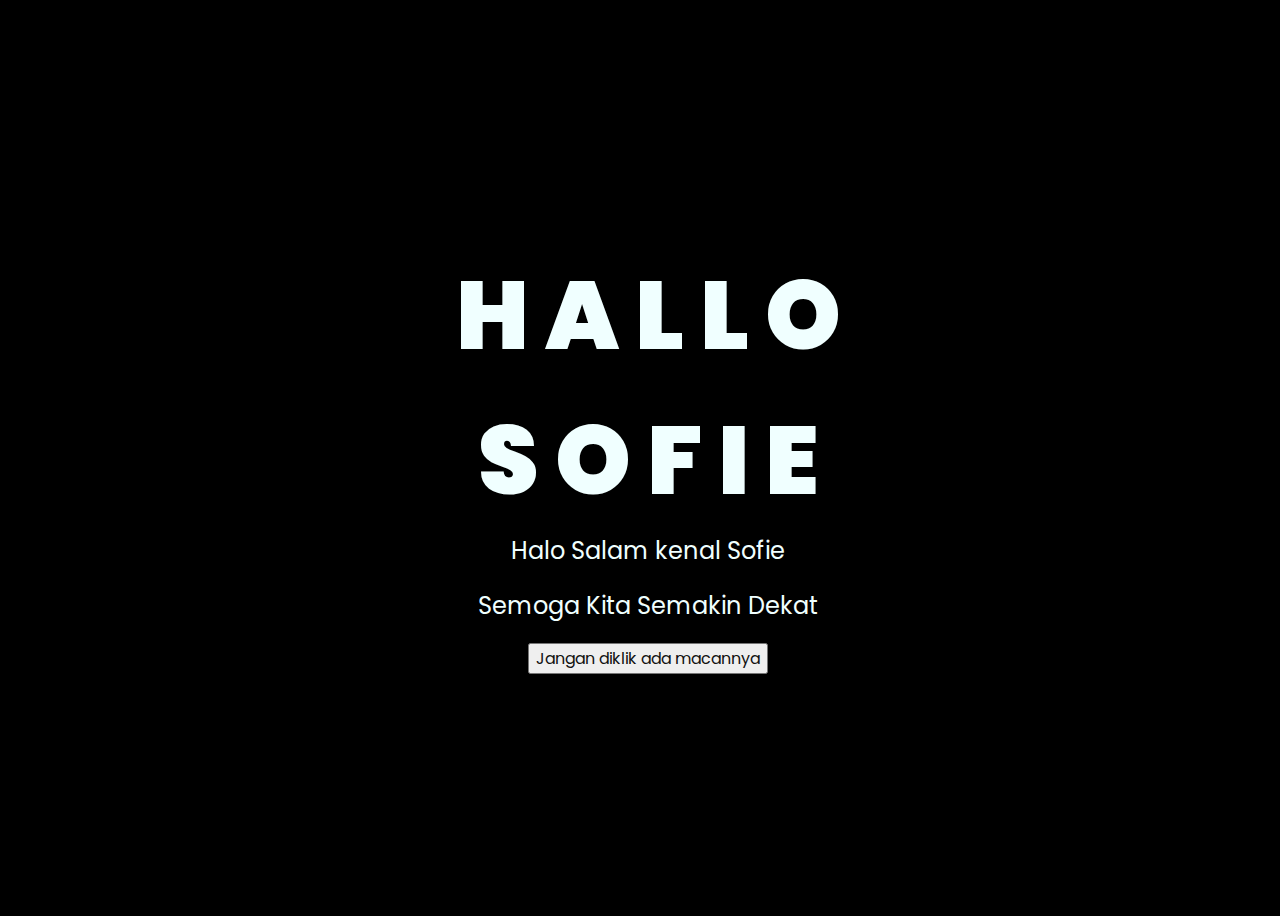
<file: index.html>
<!DOCTYPE html>
<html lang="en">
<head>
    <meta charset="UTF-8">
    <meta http-equiv="X-UA-Compatible" content="IE=edge">
    <meta name="viewport" content="width=device-width, initial-scale=1.0">
    <link rel="stylesheet" href="css/style.css">
    <link rel="icon" href="img/flowers.png" type="image/x-icon">
    <title>Flowers</title>
</head>
<body>
    <div class="greetings">
    <!-- silahkan menambah kata sesuai keinginan dengan <span>text...</span -->
        <span>H</span>
        <span>A</span>
        <span>L</span>
        <span>L</span>
        <span>O</span>
    </div>
    <div class="tanaya">
        <span>S</span>
        <span>O</span>
        <span>F</span>
        <span>I</span>
        <span>E</span>
    </div>
    <div class="description">
        <span>Halo Salam kenal Sofie</span>
    </div>
        <div class="description">
        <span>Semoga Kita Semakin Dekat</span>
    </div>
    <div class="button">
        <button>
        <a href="flower.html">Jangan diklik ada macannya</a>
        </button>
        
    </div>
    
</body>
</html>
</file>
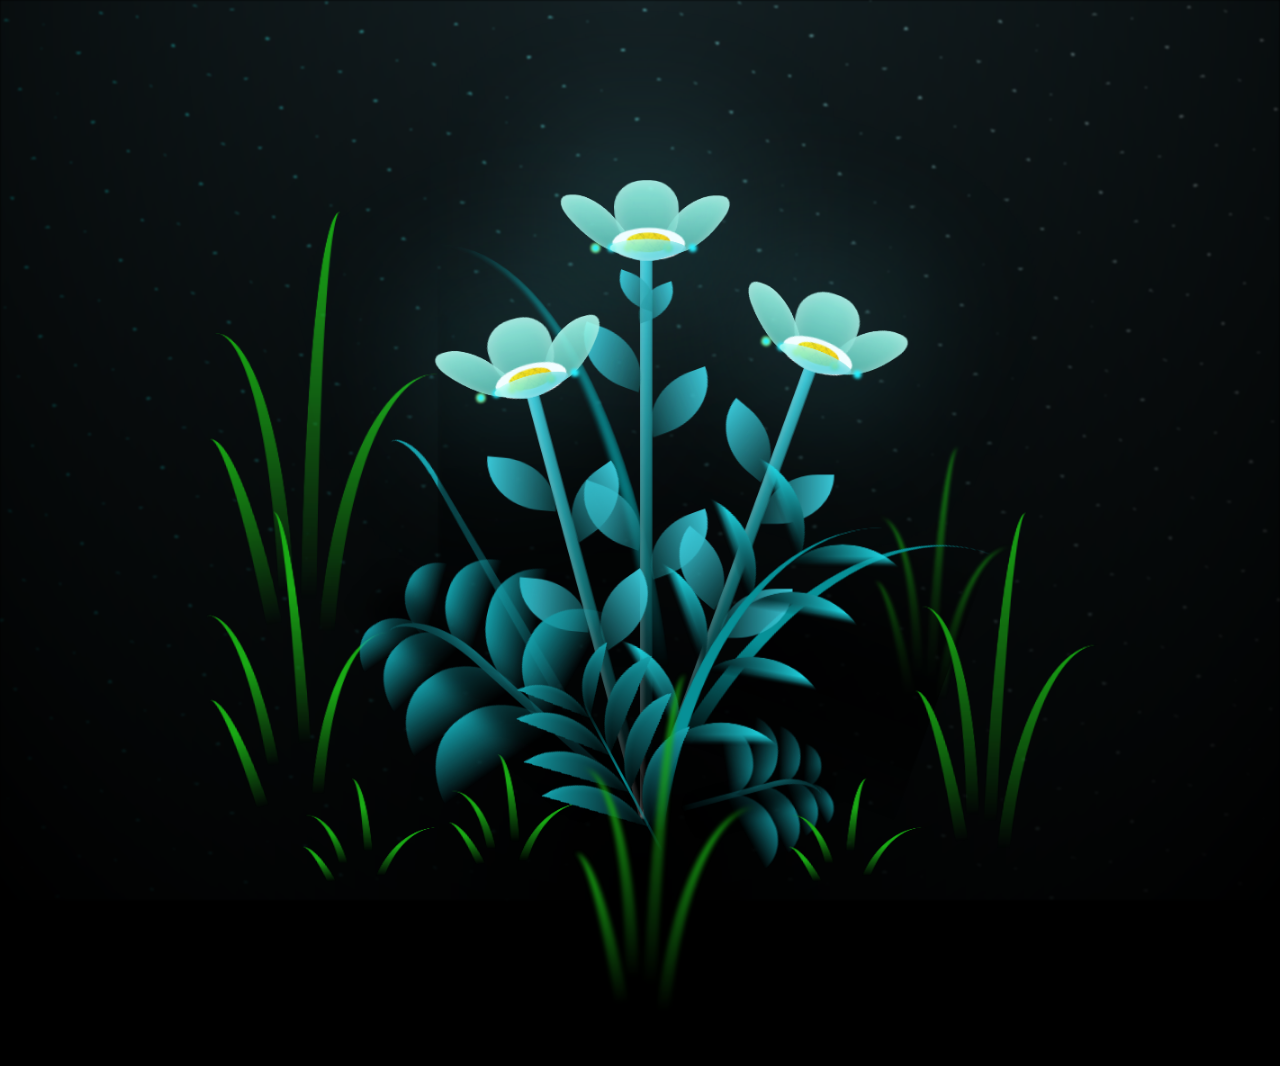
<file: flower.html>
<!DOCTYPE html>
<html lang="en">
<head>
    <meta charset="UTF-8">
    <meta http-equiv="X-UA-Compatible" content="IE=edge">
    <meta name="viewport" content="width=device-width, initial-scale=1.0">
    <link rel="stylesheet" href="css/main.css">
    <link rel="icon" href="img/flowers.png" type="image/x-icon">
    <title>flowers</title>
</head>
<body class="container">
  <!-- Pembuat code: https://codepen.io/mdusmanansari/pen/BamepLe -->
  <div class="night"></div>
 
  <div class="flowers">
      <div class="flower flower--1">
        <div class="flower__leafs flower__leafs--1">
          <div class="flower__leaf flower__leaf--1"></div>
          <div class="flower__leaf flower__leaf--2"></div>
          <div class="flower__leaf flower__leaf--3"></div>
          <div class="flower__leaf flower__leaf--4"></div>
          <div class="flower__white-circle"></div>
  
          <div class="flower__light flower__light--1"></div>
          <div class="flower__light flower__light--2"></div>
          <div class="flower__light flower__light--3"></div>
          <div class="flower__light flower__light--4"></div>
          <div class="flower__light flower__light--5"></div>
          <div class="flower__light flower__light--6"></div>
          <div class="flower__light flower__light--7"></div>
          <div class="flower__light flower__light--8"></div>
  
        </div>
        <div class="flower__line">
          <div class="flower__line__leaf flower__line__leaf--1"></div>
          <div class="flower__line__leaf flower__line__leaf--2"></div>
          <div class="flower__line__leaf flower__line__leaf--3"></div>
          <div class="flower__line__leaf flower__line__leaf--4"></div>
          <div class="flower__line__leaf flower__line__leaf--5"></div>
          <div class="flower__line__leaf flower__line__leaf--6"></div>
        </div>
      </div>
  
      <div class="flower flower--2">
        <div class="flower__leafs flower__leafs--2">
          <div class="flower__leaf flower__leaf--1"></div>
          <div class="flower__leaf flower__leaf--2"></div>
          <div class="flower__leaf flower__leaf--3"></div>
          <div class="flower__leaf flower__leaf--4"></div>
          <div class="flower__white-circle"></div>
  
          <div class="flower__light flower__light--1"></div>
          <div class="flower__light flower__light--2"></div>
          <div class="flower__light flower__light--3"></div>
          <div class="flower__light flower__light--4"></div>
          <div class="flower__light flower__light--5"></div>
          <div class="flower__light flower__light--6"></div>
          <div class="flower__light flower__light--7"></div>
          <div class="flower__light flower__light--8"></div>
  
        </div>
        <div class="flower__line">
          <div class="flower__line__leaf flower__line__leaf--1"></div>
          <div class="flower__line__leaf flower__line__leaf--2"></div>
          <div class="flower__line__leaf flower__line__leaf--3"></div>
          <div class="flower__line__leaf flower__line__leaf--4"></div>
        </div>
      </div>
  
      <div class="flower flower--3">
        <div class="flower__leafs flower__leafs--3">
          <div class="flower__leaf flower__leaf--1"></div>
          <div class="flower__leaf flower__leaf--2"></div>
          <div class="flower__leaf flower__leaf--3"></div>
          <div class="flower__leaf flower__leaf--4"></div>
          <div class="flower__white-circle"></div>
  
          <div class="flower__light flower__light--1"></div>
          <div class="flower__light flower__light--2"></div>
          <div class="flower__light flower__light--3"></div>
          <div class="flower__light flower__light--4"></div>
          <div class="flower__light flower__light--5"></div>
          <div class="flower__light flower__light--6"></div>
          <div class="flower__light flower__light--7"></div>
          <div class="flower__light flower__light--8"></div>
  
        </div>
        <div class="flower__line">
          <div class="flower__line__leaf flower__line__leaf--1"></div>
          <div class="flower__line__leaf flower__line__leaf--2"></div>
          <div class="flower__line__leaf flower__line__leaf--3"></div>
          <div class="flower__line__leaf flower__line__leaf--4"></div>
        </div>
      </div>
  
      <div class="grow-ans" style="--d:1.2s">
        <div class="flower__g-long">
          <div class="flower__g-long__top"></div>
          <div class="flower__g-long__bottom"></div>
        </div>
      </div>
  
      <div class="growing-grass">
        <div class="flower__grass flower__grass--1">
          <div class="flower__grass--top"></div>
          <div class="flower__grass--bottom"></div>
          <div class="flower__grass__leaf flower__grass__leaf--1"></div>
          <div class="flower__grass__leaf flower__grass__leaf--2"></div>
          <div class="flower__grass__leaf flower__grass__leaf--3"></div>
          <div class="flower__grass__leaf flower__grass__leaf--4"></div>
          <div class="flower__grass__leaf flower__grass__leaf--5"></div>
          <div class="flower__grass__leaf flower__grass__leaf--6"></div>
          <div class="flower__grass__leaf flower__grass__leaf--7"></div>
          <div class="flower__grass__leaf flower__grass__leaf--8"></div>
          <div class="flower__grass__overlay"></div>
        </div>
      </div>
  
      <div class="growing-grass">
        <div class="flower__grass flower__grass--2">
          <div class="flower__grass--top"></div>
          <div class="flower__grass--bottom"></div>
          <div class="flower__grass__leaf flower__grass__leaf--1"></div>
          <div class="flower__grass__leaf flower__grass__leaf--2"></div>
          <div class="flower__grass__leaf flower__grass__leaf--3"></div>
          <div class="flower__grass__leaf flower__grass__leaf--4"></div>
          <div class="flower__grass__leaf flower__grass__leaf--5"></div>
          <div class="flower__grass__leaf flower__grass__leaf--6"></div>
          <div class="flower__grass__leaf flower__grass__leaf--7"></div>
          <div class="flower__grass__leaf flower__grass__leaf--8"></div>
          <div class="flower__grass__overlay"></div>
        </div>
      </div>
  
      <div class="grow-ans" style="--d:2.4s">
        <div class="flower__g-right flower__g-right--1">
          <div class="leaf"></div>
        </div>
      </div>
  
      <div class="grow-ans" style="--d:2.8s">
        <div class="flower__g-right flower__g-right--2">
          <div class="leaf"></div>
        </div>
      </div>
  
      <div class="grow-ans" style="--d:2.8s">
        <div class="flower__g-front">
          <div class="flower__g-front__leaf-wrapper flower__g-front__leaf-wrapper--1">
            <div class="flower__g-front__leaf"></div>
          </div>
          <div class="flower__g-front__leaf-wrapper flower__g-front__leaf-wrapper--2">
            <div class="flower__g-front__leaf"></div>
          </div>
          <div class="flower__g-front__leaf-wrapper flower__g-front__leaf-wrapper--3">
            <div class="flower__g-front__leaf"></div>
          </div>
          <div class="flower__g-front__leaf-wrapper flower__g-front__leaf-wrapper--4">
            <div class="flower__g-front__leaf"></div>
          </div>
          <div class="flower__g-front__leaf-wrapper flower__g-front__leaf-wrapper--5">
            <div class="flower__g-front__leaf"></div>
          </div>
          <div class="flower__g-front__leaf-wrapper flower__g-front__leaf-wrapper--6">
            <div class="flower__g-front__leaf"></div>
          </div>
          <div class="flower__g-front__leaf-wrapper flower__g-front__leaf-wrapper--7">
            <div class="flower__g-front__leaf"></div>
          </div>
          <div class="flower__g-front__leaf-wrapper flower__g-front__leaf-wrapper--8">
            <div class="flower__g-front__leaf"></div>
          </div>
          <div class="flower__g-front__line"></div>
        </div>
      </div>
  
      <div class="grow-ans" style="--d:3.2s">
        <div class="flower__g-fr">
          <div class="leaf"></div>
          <div class="flower__g-fr__leaf flower__g-fr__leaf--1"></div>
          <div class="flower__g-fr__leaf flower__g-fr__leaf--2"></div>
          <div class="flower__g-fr__leaf flower__g-fr__leaf--3"></div>
          <div class="flower__g-fr__leaf flower__g-fr__leaf--4"></div>
          <div class="flower__g-fr__leaf flower__g-fr__leaf--5"></div>
          <div class="flower__g-fr__leaf flower__g-fr__leaf--6"></div>
          <div class="flower__g-fr__leaf flower__g-fr__leaf--7"></div>
          <div class="flower__g-fr__leaf flower__g-fr__leaf--8"></div>
        </div>
      </div>
  
      <div class="long-g long-g--0">
        <div class="grow-ans" style="--d:3s">
          <div class="leaf leaf--0"></div>
        </div>
        <div class="grow-ans" style="--d:2.2s">
          <div class="leaf leaf--1"></div>
        </div>
        <div class="grow-ans" style="--d:3.4s">
          <div class="leaf leaf--2"></div>
        </div>
        <div class="grow-ans" style="--d:3.6s">
          <div class="leaf leaf--3"></div>
        </div>
      </div>
  
      <div class="long-g long-g--1">
        <div class="grow-ans" style="--d:3.6s">
          <div class="leaf leaf--0"></div>
        </div>
        <div class="grow-ans" style="--d:3.8s">
          <div class="leaf leaf--1"></div>
        </div>
        <div class="grow-ans" style="--d:4s">
          <div class="leaf leaf--2"></div>
        </div>
        <div class="grow-ans" style="--d:4.2s">
          <div class="leaf leaf--3"></div>
        </div>
      </div>
  
      <div class="long-g long-g--2">
        <div class="grow-ans" style="--d:4s">
          <div class="leaf leaf--0"></div>
        </div>
        <div class="grow-ans" style="--d:4.2s">
          <div class="leaf leaf--1"></div>
        </div>
        <div class="grow-ans" style="--d:4.4s">
          <div class="leaf leaf--2"></div>
        </div>
        <div class="grow-ans" style="--d:4.6s">
          <div class="leaf leaf--3"></div>
        </div>
      </div>
  
      <div class="long-g long-g--3">
        <div class="grow-ans" style="--d:4s">
          <div class="leaf leaf--0"></div>
        </div>
        <div class="grow-ans" style="--d:4.2s">
          <div class="leaf leaf--1"></div>
        </div>
        <div class="grow-ans" style="--d:3s">
          <div class="leaf leaf--2"></div>
        </div>
        <div class="grow-ans" style="--d:3.6s">
          <div class="leaf leaf--3"></div>
        </div>
      </div>
  
      <div class="long-g long-g--4">
        <div class="grow-ans" style="--d:4s">
          <div class="leaf leaf--0"></div>
        </div>
        <div class="grow-ans" style="--d:4.2s">
          <div class="leaf leaf--1"></div>
        </div>
        <div class="grow-ans" style="--d:3s">
          <div class="leaf leaf--2"></div>
        </div>
        <div class="grow-ans" style="--d:3.6s">
          <div class="leaf leaf--3"></div>
        </div>
      </div>
  
      <div class="long-g long-g--5">
        <div class="grow-ans" style="--d:4s">
          <div class="leaf leaf--0"></div>
        </div>
        <div class="grow-ans" style="--d:4.2s">
          <div class="leaf leaf--1"></div>
        </div>
        <div class="grow-ans" style="--d:3s">
          <div class="leaf leaf--2"></div>
        </div>
        <div class="grow-ans" style="--d:3.6s">
          <div class="leaf leaf--3"></div>
        </div>
      </div>
  
      <div class="long-g long-g--6">
        <div class="grow-ans" style="--d:4.2s">
          <div class="leaf leaf--0"></div>
        </div>
        <div class="grow-ans" style="--d:4.4s">
          <div class="leaf leaf--1"></div>
        </div>
        <div class="grow-ans" style="--d:4.6s">
          <div class="leaf leaf--2"></div>
        </div>
        <div class="grow-ans" style="--d:4.8s">
          <div class="leaf leaf--3"></div>
        </div>
      </div>
  
      <div class="long-g long-g--7">
        <div class="grow-ans" style="--d:3s">
          <div class="leaf leaf--0"></div>
        </div>
        <div class="grow-ans" style="--d:3.2s">
          <div class="leaf leaf--1"></div>
        </div>
        <div class="grow-ans" style="--d:3.5s">
          <div class="leaf leaf--2"></div>
        </div>
        <div class="grow-ans" style="--d:3.6s">
          <div class="leaf leaf--3"></div>
        </div>
      </div>
    </div>
 <audio class="song" loop autoplay>
    <source src="audio/brunomars.mp3"></source>
    Your browser isn't invited for super fun audio time.
  </audio>

    <script src="main.js"></script>
  </body>
</html>
</file>
<file: css/style.css>
@import url('https://fonts.googleapis.com/css2?family=Poppins:ital,wght@0,500;1,900&display=swap');
*{
    font-family: 'Poppins',cursive;
}
body{
    color: azure;
    width: 100%;
    height: 100vh;
    display: flex;
    flex-direction: column;
    align-items: center;
    justify-content: center;
    background-color: black;
}
.greetings{
    font-size: 6rem;
    font-weight: 900;
}
.greetings > span{
    animation: glow 2.5s ease-in-out infinite;
}
@keyframes glow{
    0%, 100%{
        color: #fff;
        text-shadow: 0 0 12px #39c6d6, 0 0 50px #39c6d6, 0 0 100px #39c6d6;
    }
    10%, 90%{
        color: #111;
        text-shadow: none;
    }
}
.greetings > span:nth-child(2){
    animation-delay: .2s ;
}
.greetings > span:nth-child(3){
    animation-delay: .4s ;
}
.greetings > span:nth-child(4){
    animation-delay: .6s;
}
.greetings > span:nth-child(5){
    animation-delay: .8s;
}

.tanaya{
    font-size: 6rem;
    font-weight: 900;
}
.tanaya > span{
    animation: glow 2.5s ease-in-out infinite;
}
@keyframes glow{
    0%, 100%{
        color: #fff;
        text-shadow: 0 0 12px #39c6d6, 0 0 50px #39c6d6, 0 0 100px #39c6d6;
    }
    10%, 90%{
        color: #111;
        text-shadow: none;
    }
}
.tanaya > span:nth-child(2){
    animation-delay: .2s ;
}
.tanaya > span:nth-child(3){
    animation-delay: .4s ;
}
.tanaya > span:nth-child(4){
    animation-delay: .6s;
}
.tanaya > span:nth-child(5){
    animation-delay: .8s;
}
.tanaya > span:nth-child(6){
    animation-delay: .10s;
}

.description{
    font-size: 1.5rem;
    margin-bottom: 20px;
}

.button a{
    text-decoration: none;
    font-size: 1rem;
    color: #111;
}

@media screen and (max-width:574px){
    .greetings{
        display: block;
        font-size: 3rem;
        font-weight: 200;
        text-align: center;
    }
    .tanaya{
        display: block;
        font-size: 4rem;
        font-weight: 200;
        text-align: center;
    }
    .description{
        font-size: 1rem;
    }
    
    .button a{
        font-size: .5rem;
    }
}
</file>
<file: css/main.css>
*,
*::after,
*::before {
  padding: 0;
  margin: 0;
  box-sizing: border-box;
}

:root {
  --dark-color: #000;
}

body {
  display: flex;
  align-items: flex-end;
  justify-content: center;
  min-height: 100vh;
  background-color: var(--dark-color);
  overflow: hidden;
  perspective: 1000px;
}

.night {
  position: fixed;
  left: 50%;
  top: 0;
  transform: translateX(-50%);
  width: 100%;
  height: 100%;
  filter: blur(0.1vmin);
  background-image: radial-gradient(ellipse at top, transparent 0%, var(--dark-color)), radial-gradient(ellipse at bottom, var(--dark-color), rgba(145, 233, 255, 0.2)), repeating-linear-gradient(220deg, rgb(0, 0, 0) 0px, rgb(0, 0, 0) 19px, transparent 19px, transparent 22px), repeating-linear-gradient(189deg, rgb(0, 0, 0) 0px, rgb(0, 0, 0) 19px, transparent 19px, transparent 22px), repeating-linear-gradient(148deg, rgb(0, 0, 0) 0px, rgb(0, 0, 0) 19px, transparent 19px, transparent 22px), linear-gradient(90deg, rgb(0, 255, 250), rgb(240, 240, 240));
}

.flowers {
  position: relative;
  transform: scale(0.9);
}

.flower {
  position: absolute;
  bottom: 10vmin;
  transform-origin: bottom center;
  z-index: 10;
  --fl-speed: 0.8s;
}
.flower--1 {
  -webkit-animation: moving-flower-1 4s linear infinite;
          animation: moving-flower-1 4s linear infinite;
}
.flower--1 .flower__line {
  height: 70vmin;
  -webkit-animation-delay: 0.3s;
          animation-delay: 0.3s;
}
.flower--1 .flower__line__leaf--1 {
  -webkit-animation: blooming-leaf-right var(--fl-speed) 1.6s backwards;
          animation: blooming-leaf-right var(--fl-speed) 1.6s backwards;
}
.flower--1 .flower__line__leaf--2 {
  -webkit-animation: blooming-leaf-right var(--fl-speed) 1.4s backwards;
          animation: blooming-leaf-right var(--fl-speed) 1.4s backwards;
}
.flower--1 .flower__line__leaf--3 {
  -webkit-animation: blooming-leaf-left var(--fl-speed) 1.2s backwards;
          animation: blooming-leaf-left var(--fl-speed) 1.2s backwards;
}
.flower--1 .flower__line__leaf--4 {
  -webkit-animation: blooming-leaf-left var(--fl-speed) 1s backwards;
          animation: blooming-leaf-left var(--fl-speed) 1s backwards;
}
.flower--1 .flower__line__leaf--5 {
  -webkit-animation: blooming-leaf-right var(--fl-speed) 1.8s backwards;
          animation: blooming-leaf-right var(--fl-speed) 1.8s backwards;
}
.flower--1 .flower__line__leaf--6 {
  -webkit-animation: blooming-leaf-left var(--fl-speed) 2s backwards;
          animation: blooming-leaf-left var(--fl-speed) 2s backwards;
}
.flower--2 {
  left: 50%;
  transform: rotate(20deg);
  -webkit-animation: moving-flower-2 4s linear infinite;
          animation: moving-flower-2 4s linear infinite;
}
.flower--2 .flower__line {
  height: 60vmin;
  -webkit-animation-delay: 0.6s;
          animation-delay: 0.6s;
}
.flower--2 .flower__line__leaf--1 {
  -webkit-animation: blooming-leaf-right var(--fl-speed) 1.9s backwards;
          animation: blooming-leaf-right var(--fl-speed) 1.9s backwards;
}
.flower--2 .flower__line__leaf--2 {
  -webkit-animation: blooming-leaf-right var(--fl-speed) 1.7s backwards;
          animation: blooming-leaf-right var(--fl-speed) 1.7s backwards;
}
.flower--2 .flower__line__leaf--3 {
  -webkit-animation: blooming-leaf-left var(--fl-speed) 1.5s backwards;
          animation: blooming-leaf-left var(--fl-speed) 1.5s backwards;
}
.flower--2 .flower__line__leaf--4 {
  -webkit-animation: blooming-leaf-left var(--fl-speed) 1.3s backwards;
          animation: blooming-leaf-left var(--fl-speed) 1.3s backwards;
}
.flower--3 {
  left: 50%;
  transform: rotate(-15deg);
  -webkit-animation: moving-flower-3 4s linear infinite;
          animation: moving-flower-3 4s linear infinite;
}
.flower--3 .flower__line {
  -webkit-animation-delay: 0.9s;
          animation-delay: 0.9s;
}
.flower--3 .flower__line__leaf--1 {
  -webkit-animation: blooming-leaf-right var(--fl-speed) 2.5s backwards;
          animation: blooming-leaf-right var(--fl-speed) 2.5s backwards;
}
.flower--3 .flower__line__leaf--2 {
  -webkit-animation: blooming-leaf-right var(--fl-speed) 2.3s backwards;
          animation: blooming-leaf-right var(--fl-speed) 2.3s backwards;
}
.flower--3 .flower__line__leaf--3 {
  -webkit-animation: blooming-leaf-left var(--fl-speed) 2.1s backwards;
          animation: blooming-leaf-left var(--fl-speed) 2.1s backwards;
}
.flower--3 .flower__line__leaf--4 {
  -webkit-animation: blooming-leaf-left var(--fl-speed) 1.9s backwards;
          animation: blooming-leaf-left var(--fl-speed) 1.9s backwards;
}
.flower__leafs {
  position: relative;
  -webkit-animation: blooming-flower 2s backwards;
          animation: blooming-flower 2s backwards;
}
.flower__leafs--1 {
  -webkit-animation-delay: 1.1s;
          animation-delay: 1.1s;
}
.flower__leafs--2 {
  -webkit-animation-delay: 1.4s;
          animation-delay: 1.4s;
}
.flower__leafs--3 {
  -webkit-animation-delay: 1.7s;
          animation-delay: 1.7s;
}
.flower__leafs::after {
  content: "";
  position: absolute;
  left: 0;
  top: 0;
  transform: translate(-50%, -100%);
  width: 8vmin;
  height: 8vmin;
  background-color: #6bf0ff;
  filter: blur(10vmin);
}
.flower__leaf {
  position: absolute;
  bottom: 0;
  left: 50%;
  width: 8vmin;
  height: 11vmin;
  border-radius: 51% 49% 47% 53%/44% 45% 55% 69%;
  background-color: #a7ffee;
  background-image: linear-gradient(to top, #54b8aa, #a7ffee);
  transform-origin: bottom center;
  opacity: 0.9;
  box-shadow: inset 0 0 2vmin rgba(255, 255, 255, 0.5);
}
.flower__leaf--1 {
  transform: translate(-10%, 1%) rotateY(40deg) rotateX(-50deg);
}
.flower__leaf--2 {
  transform: translate(-50%, -4%) rotateX(40deg);
}
.flower__leaf--3 {
  transform: translate(-90%, 0%) rotateY(45deg) rotateX(50deg);
}
.flower__leaf--4 {
  width: 8vmin;
  height: 8vmin;
  transform-origin: bottom left;
  border-radius: 4vmin 10vmin 4vmin 4vmin;
  transform: translate(0%, 18%) rotateX(70deg) rotate(-43deg);
  background-image: linear-gradient(to top, #39c6d6, #a7ffee);
  z-index: 1;
  opacity: 0.8;
}
.flower__white-circle {
  position: absolute;
  left: -3.5vmin;
  top: -3vmin;
  width: 9vmin;
  height: 4vmin;
  border-radius: 50%;
  background-color: #fff;
}
.flower__white-circle::after {
  content: "";
  position: absolute;
  left: 50%;
  top: 45%;
  transform: translate(-50%, -50%);
  width: 60%;
  height: 60%;
  border-radius: inherit;
  background-image: repeating-linear-gradient(135deg, rgba(0, 0, 0, 0.03) 0px, rgba(0, 0, 0, 0.03) 1px, transparent 1px, transparent 12px), repeating-linear-gradient(45deg, rgba(0, 0, 0, 0.03) 0px, rgba(0, 0, 0, 0.03) 1px, transparent 1px, transparent 12px), repeating-linear-gradient(67.5deg, rgba(0, 0, 0, 0.03) 0px, rgba(0, 0, 0, 0.03) 1px, transparent 1px, transparent 12px), repeating-linear-gradient(135deg, rgba(0, 0, 0, 0.03) 0px, rgba(0, 0, 0, 0.03) 1px, transparent 1px, transparent 12px), repeating-linear-gradient(45deg, rgba(0, 0, 0, 0.03) 0px, rgba(0, 0, 0, 0.03) 1px, transparent 1px, transparent 12px), repeating-linear-gradient(112.5deg, rgba(0, 0, 0, 0.03) 0px, rgba(0, 0, 0, 0.03) 1px, transparent 1px, transparent 12px), repeating-linear-gradient(112.5deg, rgba(0, 0, 0, 0.03) 0px, rgba(0, 0, 0, 0.03) 1px, transparent 1px, transparent 12px), repeating-linear-gradient(45deg, rgba(0, 0, 0, 0.03) 0px, rgba(0, 0, 0, 0.03) 1px, transparent 1px, transparent 12px), repeating-linear-gradient(22.5deg, rgba(0, 0, 0, 0.03) 0px, rgba(0, 0, 0, 0.03) 1px, transparent 1px, transparent 12px), repeating-linear-gradient(45deg, rgba(0, 0, 0, 0.03) 0px, rgba(0, 0, 0, 0.03) 1px, transparent 1px, transparent 12px), repeating-linear-gradient(22.5deg, rgba(0, 0, 0, 0.03) 0px, rgba(0, 0, 0, 0.03) 1px, transparent 1px, transparent 12px), repeating-linear-gradient(135deg, rgba(0, 0, 0, 0.03) 0px, rgba(0, 0, 0, 0.03) 1px, transparent 1px, transparent 12px), repeating-linear-gradient(157.5deg, rgba(0, 0, 0, 0.03) 0px, rgba(0, 0, 0, 0.03) 1px, transparent 1px, transparent 12px), repeating-linear-gradient(67.5deg, rgba(0, 0, 0, 0.03) 0px, rgba(0, 0, 0, 0.03) 1px, transparent 1px, transparent 12px), repeating-linear-gradient(67.5deg, rgba(0, 0, 0, 0.03) 0px, rgba(0, 0, 0, 0.03) 1px, transparent 1px, transparent 12px), linear-gradient(90deg, rgb(255, 235, 18), rgb(255, 206, 0));
}
.flower__line {
  height: 55vmin;
  width: 1.5vmin;
  background-image: linear-gradient(to left, rgba(0, 0, 0, 0.2), transparent, rgba(255, 255, 255, 0.2)), linear-gradient(to top, transparent 10%, #14757a, #39c6d6);
  box-shadow: inset 0 0 2px rgba(0, 0, 0, 0.5);
  -webkit-animation: grow-flower-tree 4s backwards;
          animation: grow-flower-tree 4s backwards;
}
.flower__line__leaf {
  --w: 7vmin;
  --h: calc(var(--w) + 2vmin);
  position: absolute;
  top: 20%;
  left: 90%;
  width: var(--w);
  height: var(--h);
  border-top-right-radius: var(--h);
  border-bottom-left-radius: var(--h);
  background-image: linear-gradient(to top, rgba(20, 117, 122, 0.4), #39c6d6);
}
.flower__line__leaf--1 {
  transform: rotate(70deg) rotateY(30deg);
}
.flower__line__leaf--2 {
  top: 45%;
  transform: rotate(70deg) rotateY(30deg);
}
.flower__line__leaf--3, .flower__line__leaf--4, .flower__line__leaf--6 {
  border-top-right-radius: 0;
  border-bottom-left-radius: 0;
  border-top-left-radius: var(--h);
  border-bottom-right-radius: var(--h);
  left: -460%;
  top: 12%;
  transform: rotate(-70deg) rotateY(30deg);
}
.flower__line__leaf--4 {
  top: 40%;
}
.flower__line__leaf--5 {
  top: 0;
  transform-origin: left;
  transform: rotate(70deg) rotateY(30deg) scale(0.6);
}
.flower__line__leaf--6 {
  top: -2%;
  left: -450%;
  transform-origin: right;
  transform: rotate(-70deg) rotateY(30deg) scale(0.6);
}
.flower__light {
  position: absolute;
  bottom: 0vmin;
  width: 1vmin;
  height: 1vmin;
  background-color: rgb(255, 251, 0);
  border-radius: 50%;
  filter: blur(0.2vmin);
  -webkit-animation: light-ans 4s linear infinite backwards;
          animation: light-ans 4s linear infinite backwards;
}
.flower__light:nth-child(odd) {
  background-color: #23f0ff;
}
.flower__light--1 {
  left: -2vmin;
  -webkit-animation-delay: 1s;
          animation-delay: 1s;
}
.flower__light--2 {
  left: 3vmin;
  -webkit-animation-delay: 0.5s;
          animation-delay: 0.5s;
}
.flower__light--3 {
  left: -6vmin;
  -webkit-animation-delay: 0.3s;
          animation-delay: 0.3s;
}
.flower__light--4 {
  left: 6vmin;
  -webkit-animation-delay: 0.9s;
          animation-delay: 0.9s;
}
.flower__light--5 {
  left: -1vmin;
  -webkit-animation-delay: 1.5s;
          animation-delay: 1.5s;
}
.flower__light--6 {
  left: -4vmin;
  -webkit-animation-delay: 3s;
          animation-delay: 3s;
}
.flower__light--7 {
  left: 3vmin;
  -webkit-animation-delay: 2s;
          animation-delay: 2s;
}
.flower__light--8 {
  left: -6vmin;
  -webkit-animation-delay: 3.5s;
          animation-delay: 3.5s;
}
.flower__grass {
  --c: #159faa;
  --line-w: 1.5vmin;
  position: absolute;
  bottom: 12vmin;
  left: -7vmin;
  display: flex;
  flex-direction: column;
  align-items: flex-end;
  z-index: 20;
  transform-origin: bottom center;
  transform: rotate(-48deg) rotateY(40deg);
}
.flower__grass--1 {
  -webkit-animation: moving-grass 2s linear infinite;
          animation: moving-grass 2s linear infinite;
}
.flower__grass--2 {
  left: 2vmin;
  bottom: 10vmin;
  transform: scale(0.5) rotate(75deg) rotateX(10deg) rotateY(-200deg);
  opacity: 0.8;
  z-index: 0;
  -webkit-animation: moving-grass--2 1.5s linear infinite;
          animation: moving-grass--2 1.5s linear infinite;
}
.flower__grass--top {
  width: 7vmin;
  height: 10vmin;
  border-top-right-radius: 100%;
  border-right: var(--line-w) solid var(--c);
  transform-origin: bottom center;
  transform: rotate(-2deg);
}
.flower__grass--bottom {
  margin-top: -2px;
  width: var(--line-w);
  height: 25vmin;
  background-image: linear-gradient(to top, transparent, var(--c));
}
.flower__grass__leaf {
  --size: 10vmin;
  position: absolute;
  width: calc(var(--size) * 2.1);
  height: var(--size);
  border-top-left-radius: var(--size);
  border-top-right-radius: var(--size);
  background-image: linear-gradient(to top, transparent, transparent 30%, var(--c));
  z-index: 100;
}
.flower__grass__leaf--1 {
  top: -6%;
  left: 30%;
  --size: 6vmin;
  transform: rotate(-20deg);
  -webkit-animation: growing-grass-ans--1 2s 2.6s backwards;
          animation: growing-grass-ans--1 2s 2.6s backwards;
}
@-webkit-keyframes growing-grass-ans--1 {
  0% {
    transform-origin: bottom left;
    transform: rotate(-20deg) scale(0);
  }
}
@keyframes growing-grass-ans--1 {
  0% {
    transform-origin: bottom left;
    transform: rotate(-20deg) scale(0);
  }
}
.flower__grass__leaf--2 {
  top: -5%;
  left: -110%;
  --size: 6vmin;
  transform: rotate(10deg);
  -webkit-animation: growing-grass-ans--2 2s 2.4s linear backwards;
          animation: growing-grass-ans--2 2s 2.4s linear backwards;
}
@-webkit-keyframes growing-grass-ans--2 {
  0% {
    transform-origin: bottom right;
    transform: rotate(10deg) scale(0);
  }
}
@keyframes growing-grass-ans--2 {
  0% {
    transform-origin: bottom right;
    transform: rotate(10deg) scale(0);
  }
}
.flower__grass__leaf--3 {
  top: 5%;
  left: 60%;
  --size: 8vmin;
  transform: rotate(-18deg) rotateX(-20deg);
  -webkit-animation: growing-grass-ans--3 2s 2.2s linear backwards;
          animation: growing-grass-ans--3 2s 2.2s linear backwards;
}
@-webkit-keyframes growing-grass-ans--3 {
  0% {
    transform-origin: bottom left;
    transform: rotate(-18deg) rotateX(-20deg) scale(0);
  }
}
@keyframes growing-grass-ans--3 {
  0% {
    transform-origin: bottom left;
    transform: rotate(-18deg) rotateX(-20deg) scale(0);
  }
}
.flower__grass__leaf--4 {
  top: 6%;
  left: -135%;
  --size: 8vmin;
  transform: rotate(2deg);
  -webkit-animation: growing-grass-ans--4 2s 2s linear backwards;
          animation: growing-grass-ans--4 2s 2s linear backwards;
}
@-webkit-keyframes growing-grass-ans--4 {
  0% {
    transform-origin: bottom right;
    transform: rotate(2deg) scale(0);
  }
}
@keyframes growing-grass-ans--4 {
  0% {
    transform-origin: bottom right;
    transform: rotate(2deg) scale(0);
  }
}
.flower__grass__leaf--5 {
  top: 20%;
  left: 60%;
  --size: 10vmin;
  transform: rotate(-24deg) rotateX(-20deg);
  -webkit-animation: growing-grass-ans--5 2s 1.8s linear backwards;
          animation: growing-grass-ans--5 2s 1.8s linear backwards;
}
@-webkit-keyframes growing-grass-ans--5 {
  0% {
    transform-origin: bottom left;
    transform: rotate(-24deg) rotateX(-20deg) scale(0);
  }
}
@keyframes growing-grass-ans--5 {
  0% {
    transform-origin: bottom left;
    transform: rotate(-24deg) rotateX(-20deg) scale(0);
  }
}
.flower__grass__leaf--6 {
  top: 22%;
  left: -180%;
  --size: 10vmin;
  transform: rotate(10deg);
  -webkit-animation: growing-grass-ans--6 2s 1.6s linear backwards;
          animation: growing-grass-ans--6 2s 1.6s linear backwards;
}
@-webkit-keyframes growing-grass-ans--6 {
  0% {
    transform-origin: bottom right;
    transform: rotate(10deg) scale(0);
  }
}
@keyframes growing-grass-ans--6 {
  0% {
    transform-origin: bottom right;
    transform: rotate(10deg) scale(0);
  }
}
.flower__grass__leaf--7 {
  top: 39%;
  left: 70%;
  --size: 10vmin;
  transform: rotate(-10deg);
  -webkit-animation: growing-grass-ans--7 2s 1.4s linear backwards;
          animation: growing-grass-ans--7 2s 1.4s linear backwards;
}
@-webkit-keyframes growing-grass-ans--7 {
  0% {
    transform-origin: bottom left;
    transform: rotate(-10deg) scale(0);
  }
}
@keyframes growing-grass-ans--7 {
  0% {
    transform-origin: bottom left;
    transform: rotate(-10deg) scale(0);
  }
}
.flower__grass__leaf--8 {
  top: 40%;
  left: -215%;
  --size: 11vmin;
  transform: rotate(10deg);
  -webkit-animation: growing-grass-ans--8 2s 1.2s linear backwards;
          animation: growing-grass-ans--8 2s 1.2s linear backwards;
}
@-webkit-keyframes growing-grass-ans--8 {
  0% {
    transform-origin: bottom right;
    transform: rotate(10deg) scale(0);
  }
}
@keyframes growing-grass-ans--8 {
  0% {
    transform-origin: bottom right;
    transform: rotate(10deg) scale(0);
  }
}
.flower__grass__overlay {
  position: absolute;
  top: -10%;
  right: 0%;
  width: 100%;
  height: 100%;
  background-color: rgba(0, 0, 0, 0.6);
  filter: blur(1.5vmin);
  z-index: 100;
}
.flower__g-long {
  --w: 2vmin;
  --h: 6vmin;
  --c: #159faa;
  position: absolute;
  bottom: 10vmin;
  left: -3vmin;
  transform-origin: bottom center;
  transform: rotate(-30deg) rotateY(-20deg);
  display: flex;
  flex-direction: column;
  align-items: flex-end;
  -webkit-animation: flower-g-long-ans 3s linear infinite;
          animation: flower-g-long-ans 3s linear infinite;
}
@-webkit-keyframes flower-g-long-ans {
  0%, 100% {
    transform: rotate(-30deg) rotateY(-20deg);
  }
  50% {
    transform: rotate(-32deg) rotateY(-20deg);
  }
}
@keyframes flower-g-long-ans {
  0%, 100% {
    transform: rotate(-30deg) rotateY(-20deg);
  }
  50% {
    transform: rotate(-32deg) rotateY(-20deg);
  }
}
.flower__g-long__top {
  top: calc(var(--h) * -1);
  width: calc(var(--w) + 1vmin);
  height: var(--h);
  border-top-right-radius: 100%;
  border-right: 0.7vmin solid var(--c);
  transform: translate(-0.7vmin, 1vmin);
}
.flower__g-long__bottom {
  width: var(--w);
  height: 50vmin;
  transform-origin: bottom center;
  background-image: linear-gradient(to top, transparent 30%, var(--c));
  box-shadow: inset 0 0 2px rgba(0, 0, 0, 0.5);
  -webkit-clip-path: polygon(35% 0, 65% 1%, 100% 100%, 0% 100%);
          clip-path: polygon(35% 0, 65% 1%, 100% 100%, 0% 100%);
}
.flower__g-right {
  position: absolute;
  bottom: 6vmin;
  left: -2vmin;
  transform-origin: bottom left;
  transform: rotate(20deg);
}
.flower__g-right .leaf {
  width: 30vmin;
  height: 50vmin;
  border-top-left-radius: 100%;
  border-left: 2vmin solid #079097;
  background-image: linear-gradient(to bottom, transparent, var(--dark-color) 60%);
  -webkit-mask-image: linear-gradient(to top, transparent 30%, #079097 60%);
}
.flower__g-right--1 {
  -webkit-animation: flower-g-right-ans 2.5s linear infinite;
          animation: flower-g-right-ans 2.5s linear infinite;
}
.flower__g-right--2 {
  left: 5vmin;
  transform: rotateY(-180deg);
  -webkit-animation: flower-g-right-ans--2 3s linear infinite;
          animation: flower-g-right-ans--2 3s linear infinite;
}
.flower__g-right--2 .leaf {
  height: 75vmin;
  filter: blur(0.3vmin);
  opacity: 0.8;
}
@-webkit-keyframes flower-g-right-ans {
  0%, 100% {
    transform: rotate(20deg);
  }
  50% {
    transform: rotate(24deg) rotateX(-20deg);
  }
}
@keyframes flower-g-right-ans {
  0%, 100% {
    transform: rotate(20deg);
  }
  50% {
    transform: rotate(24deg) rotateX(-20deg);
  }
}
@-webkit-keyframes flower-g-right-ans--2 {
  0%, 100% {
    transform: rotateY(-180deg) rotate(0deg) rotateX(-20deg);
  }
  50% {
    transform: rotateY(-180deg) rotate(6deg) rotateX(-20deg);
  }
}
@keyframes flower-g-right-ans--2 {
  0%, 100% {
    transform: rotateY(-180deg) rotate(0deg) rotateX(-20deg);
  }
  50% {
    transform: rotateY(-180deg) rotate(6deg) rotateX(-20deg);
  }
}
.flower__g-front {
  position: absolute;
  bottom: 6vmin;
  left: 2.5vmin;
  z-index: 100;
  transform-origin: bottom center;
  transform: rotate(-28deg) rotateY(30deg) scale(1.04);
  -webkit-animation: flower__g-front-ans 2s linear infinite;
          animation: flower__g-front-ans 2s linear infinite;
}
@-webkit-keyframes flower__g-front-ans {
  0%, 100% {
    transform: rotate(-28deg) rotateY(30deg) scale(1.04);
  }
  50% {
    transform: rotate(-35deg) rotateY(40deg) scale(1.04);
  }
}
@keyframes flower__g-front-ans {
  0%, 100% {
    transform: rotate(-28deg) rotateY(30deg) scale(1.04);
  }
  50% {
    transform: rotate(-35deg) rotateY(40deg) scale(1.04);
  }
}
.flower__g-front__line {
  width: 0.3vmin;
  height: 20vmin;
  background-image: linear-gradient(to top, transparent, #079097, transparent 100%);
  position: relative;
}
.flower__g-front__leaf-wrapper {
  position: absolute;
  top: 0;
  left: 0;
  transform-origin: bottom left;
  transform: rotate(10deg);
}
.flower__g-front__leaf-wrapper:nth-child(even) {
  left: 0vmin;
  transform: rotateY(-180deg) rotate(5deg);
  -webkit-animation: flower__g-front__leaf-left-ans 1s ease-in backwards;
          animation: flower__g-front__leaf-left-ans 1s ease-in backwards;
}
.flower__g-front__leaf-wrapper:nth-child(odd) {
  -webkit-animation: flower__g-front__leaf-ans 1s ease-in backwards;
          animation: flower__g-front__leaf-ans 1s ease-in backwards;
}
.flower__g-front__leaf-wrapper--1 {
  top: -8vmin;
  transform: scale(0.7);
  -webkit-animation: flower__g-front__leaf-ans 1s 5.5s ease-in backwards !important;
          animation: flower__g-front__leaf-ans 1s 5.5s ease-in backwards !important;
}
.flower__g-front__leaf-wrapper--2 {
  top: -8vmin;
  transform: rotateY(-180deg) scale(0.7) !important;
  -webkit-animation: flower__g-front__leaf-left-ans-2 1s 4.6s ease-in backwards !important;
          animation: flower__g-front__leaf-left-ans-2 1s 4.6s ease-in backwards !important;
}
.flower__g-front__leaf-wrapper--3 {
  top: -3vmin;
  -webkit-animation: flower__g-front__leaf-ans 1s 4.6s ease-in backwards;
          animation: flower__g-front__leaf-ans 1s 4.6s ease-in backwards;
}
.flower__g-front__leaf-wrapper--4 {
  top: -3vmin;
  transform: rotateY(-180deg) scale(0.9) !important;
  -webkit-animation: flower__g-front__leaf-left-ans-2 1s 4.6s ease-in backwards !important;
          animation: flower__g-front__leaf-left-ans-2 1s 4.6s ease-in backwards !important;
}
@-webkit-keyframes flower__g-front__leaf-left-ans-2 {
  0% {
    transform: rotateY(-180deg) scale(0);
  }
}
@keyframes flower__g-front__leaf-left-ans-2 {
  0% {
    transform: rotateY(-180deg) scale(0);
  }
}
.flower__g-front__leaf-wrapper--5, .flower__g-front__leaf-wrapper--6 {
  top: 2vmin;
}
.flower__g-front__leaf-wrapper--7, .flower__g-front__leaf-wrapper--8 {
  top: 6.5vmin;
}
.flower__g-front__leaf-wrapper--2 {
  -webkit-animation-delay: 5.2s !important;
          animation-delay: 5.2s !important;
}
.flower__g-front__leaf-wrapper--3 {
  -webkit-animation-delay: 4.9s !important;
          animation-delay: 4.9s !important;
}
.flower__g-front__leaf-wrapper--5 {
  -webkit-animation-delay: 4.3s !important;
          animation-delay: 4.3s !important;
}
.flower__g-front__leaf-wrapper--6 {
  -webkit-animation-delay: 4.1s !important;
          animation-delay: 4.1s !important;
}
.flower__g-front__leaf-wrapper--7 {
  -webkit-animation-delay: 3.8s !important;
          animation-delay: 3.8s !important;
}
.flower__g-front__leaf-wrapper--8 {
  -webkit-animation-delay: 3.5s !important;
          animation-delay: 3.5s !important;
}
@-webkit-keyframes flower__g-front__leaf-ans {
  0% {
    transform: rotate(10deg) scale(0);
  }
}
@keyframes flower__g-front__leaf-ans {
  0% {
    transform: rotate(10deg) scale(0);
  }
}
@-webkit-keyframes flower__g-front__leaf-left-ans {
  0% {
    transform: rotateY(-180deg) rotate(5deg) scale(0);
  }
}
@keyframes flower__g-front__leaf-left-ans {
  0% {
    transform: rotateY(-180deg) rotate(5deg) scale(0);
  }
}
.flower__g-front__leaf {
  width: 10vmin;
  height: 10vmin;
  border-radius: 100% 0% 0% 100%/100% 100% 0% 0%;
  box-shadow: inset 0 2px 1vmin hsla(184deg, 97%, 58%, 0.2);
  background-image: linear-gradient(to bottom left, transparent, var(--dark-color)), linear-gradient(to bottom right, #159faa 50%, transparent 50%, transparent);
  -webkit-mask-image: linear-gradient(to bottom right, #159faa 50%, transparent 50%, transparent);
  mask-image: linear-gradient(to bottom right, #159faa 50%, transparent 50%, transparent);
}
.flower__g-fr {
  position: absolute;
  bottom: -4vmin;
  left: vmin;
  transform-origin: bottom left;
  z-index: 10;
  -webkit-animation: flower__g-fr-ans 2s linear infinite;
          animation: flower__g-fr-ans 2s linear infinite;
}
@-webkit-keyframes flower__g-fr-ans {
  0%, 100% {
    transform: rotate(2deg);
  }
  50% {
    transform: rotate(4deg);
  }
}
@keyframes flower__g-fr-ans {
  0%, 100% {
    transform: rotate(2deg);
  }
  50% {
    transform: rotate(4deg);
  }
}
.flower__g-fr .leaf {
  width: 30vmin;
  height: 50vmin;
  border-top-left-radius: 100%;
  border-left: 2vmin solid #079097;
  -webkit-mask-image: linear-gradient(to top, transparent 25%, #079097 50%);
  position: relative;
  z-index: 1;
}
.flower__g-fr__leaf {
  position: absolute;
  top: 0;
  left: 0;
  width: 10vmin;
  height: 10vmin;
  border-radius: 100% 0% 0% 100%/100% 100% 0% 0%;
  box-shadow: inset 0 2px 1vmin hsla(184deg, 97%, 58%, 0.2);
  background-image: linear-gradient(to bottom left, transparent, var(--dark-color) 98%), linear-gradient(to bottom right, #23f0ff 45%, transparent 50%, transparent);
  -webkit-mask-image: linear-gradient(135deg, #159faa 40%, transparent 50%, transparent);
}
.flower__g-fr__leaf--1 {
  left: 20vmin;
  transform: rotate(45deg);
  -webkit-animation: flower__g-fr-leaft-ans-1 0.5s 5.2s linear backwards;
          animation: flower__g-fr-leaft-ans-1 0.5s 5.2s linear backwards;
}
@-webkit-keyframes flower__g-fr-leaft-ans-1 {
  0% {
    transform-origin: left;
    transform: rotate(45deg) scale(0);
  }
}
@keyframes flower__g-fr-leaft-ans-1 {
  0% {
    transform-origin: left;
    transform: rotate(45deg) scale(0);
  }
}
.flower__g-fr__leaf--2 {
  left: 12vmin;
  top: -7vmin;
  transform: rotate(25deg) rotateY(-180deg);
  -webkit-animation: flower__g-fr-leaft-ans-6 0.5s 5s linear backwards;
          animation: flower__g-fr-leaft-ans-6 0.5s 5s linear backwards;
}
.flower__g-fr__leaf--3 {
  left: 15vmin;
  top: 6vmin;
  transform: rotate(55deg);
  -webkit-animation: flower__g-fr-leaft-ans-5 0.5s 4.8s linear backwards;
          animation: flower__g-fr-leaft-ans-5 0.5s 4.8s linear backwards;
}
.flower__g-fr__leaf--4 {
  left: 6vmin;
  top: -2vmin;
  transform: rotate(25deg) rotateY(-180deg);
  -webkit-animation: flower__g-fr-leaft-ans-6 0.5s 4.6s linear backwards;
          animation: flower__g-fr-leaft-ans-6 0.5s 4.6s linear backwards;
}
.flower__g-fr__leaf--5 {
  left: 10vmin;
  top: 14vmin;
  transform: rotate(55deg);
  -webkit-animation: flower__g-fr-leaft-ans-5 0.5s 4.4s linear backwards;
          animation: flower__g-fr-leaft-ans-5 0.5s 4.4s linear backwards;
}
@-webkit-keyframes flower__g-fr-leaft-ans-5 {
  0% {
    transform-origin: left;
    transform: rotate(55deg) scale(0);
  }
}
@keyframes flower__g-fr-leaft-ans-5 {
  0% {
    transform-origin: left;
    transform: rotate(55deg) scale(0);
  }
}
.flower__g-fr__leaf--6 {
  left: 0vmin;
  top: 6vmin;
  transform: rotate(25deg) rotateY(-180deg);
  -webkit-animation: flower__g-fr-leaft-ans-6 0.5s 4.2s linear backwards;
          animation: flower__g-fr-leaft-ans-6 0.5s 4.2s linear backwards;
}
@-webkit-keyframes flower__g-fr-leaft-ans-6 {
  0% {
    transform-origin: right;
    transform: rotate(25deg) rotateY(-180deg) scale(0);
  }
}
@keyframes flower__g-fr-leaft-ans-6 {
  0% {
    transform-origin: right;
    transform: rotate(25deg) rotateY(-180deg) scale(0);
  }
}
.flower__g-fr__leaf--7 {
  left: 5vmin;
  top: 22vmin;
  transform: rotate(45deg);
  -webkit-animation: flower__g-fr-leaft-ans-7 0.5s 4s linear backwards;
          animation: flower__g-fr-leaft-ans-7 0.5s 4s linear backwards;
}
@-webkit-keyframes flower__g-fr-leaft-ans-7 {
  0% {
    transform-origin: left;
    transform: rotate(45deg) scale(0);
  }
}
@keyframes flower__g-fr-leaft-ans-7 {
  0% {
    transform-origin: left;
    transform: rotate(45deg) scale(0);
  }
}
.flower__g-fr__leaf--8 {
  left: -4vmin;
  top: 15vmin;
  transform: rotate(15deg) rotateY(-180deg);
  -webkit-animation: flower__g-fr-leaft-ans-8 0.5s 3.8s linear backwards;
          animation: flower__g-fr-leaft-ans-8 0.5s 3.8s linear backwards;
}
@-webkit-keyframes flower__g-fr-leaft-ans-8 {
  0% {
    transform-origin: right;
    transform: rotate(15deg) rotateY(-180deg) scale(0);
  }
}
@keyframes flower__g-fr-leaft-ans-8 {
  0% {
    transform-origin: right;
    transform: rotate(15deg) rotateY(-180deg) scale(0);
  }
}

.long-g {
  position: absolute;
  bottom: 25vmin;
  left: -42vmin;
  transform-origin: bottom left;
}
.long-g--1 {
  bottom: 0vmin;
  transform: scale(0.8) rotate(-5deg);
}
.long-g--1 .leaf {
  -webkit-mask-image: linear-gradient(to top, transparent 40%, #079097 80%) !important;
}
.long-g--1 .leaf--1 {
  --w: 5vmin;
  --h: 60vmin;
  left: -2vmin;
  transform: rotate(3deg) rotateY(-180deg);
}
.long-g--2, .long-g--3 {
  bottom: -3vmin;
  left: -35vmin;
  transform-origin: center;
  transform: scale(0.6) rotateX(60deg);
}
.long-g--2 .leaf, .long-g--3 .leaf {
  -webkit-mask-image: linear-gradient(to top, transparent 50%, #079097 80%) !important;
}
.long-g--2 .leaf--1, .long-g--3 .leaf--1 {
  left: -1vmin;
  transform: rotateY(-180deg);
}
.long-g--3 {
  left: -17vmin;
  bottom: 0vmin;
}
.long-g--3 .leaf {
  -webkit-mask-image: linear-gradient(to top, transparent 40%, #079097 80%) !important;
}
.long-g--4 {
  left: 25vmin;
  bottom: -3vmin;
  transform-origin: center;
  transform: scale(0.6) rotateX(60deg);
}
.long-g--4 .leaf {
  -webkit-mask-image: linear-gradient(to top, transparent 50%, #079097 80%) !important;
}
.long-g--5 {
  left: 42vmin;
  bottom: 0vmin;
  transform: scale(0.8) rotate(2deg);
}
.long-g--6 {
  left: 0vmin;
  bottom: -20vmin;
  z-index: 100;
  filter: blur(0.3vmin);
  transform: scale(0.8) rotate(2deg);
}
.long-g--7 {
  left: 35vmin;
  bottom: 20vmin;
  z-index: -1;
  filter: blur(0.3vmin);
  transform: scale(0.6) rotate(2deg);
  opacity: 0.7;
}
.long-g .leaf {
  --w: 15vmin;
  --h: 40vmin;
  --c: #1aaa15;
  position: absolute;
  bottom: 0;
  width: var(--w);
  height: var(--h);
  border-top-left-radius: 100%;
  border-left: 2vmin solid var(--c);
  -webkit-mask-image: linear-gradient(to top, transparent 20%, var(--dark-color));
  transform-origin: bottom center;
}
.long-g .leaf--0 {
  left: 2vmin;
  -webkit-animation: leaf-ans-1 4s linear infinite;
          animation: leaf-ans-1 4s linear infinite;
}
.long-g .leaf--1 {
  --w: 5vmin;
  --h: 60vmin;
  -webkit-animation: leaf-ans-1 4s linear infinite;
          animation: leaf-ans-1 4s linear infinite;
}
.long-g .leaf--2 {
  --w: 10vmin;
  --h: 40vmin;
  left: -0.5vmin;
  bottom: 5vmin;
  transform-origin: bottom left;
  transform: rotateY(-180deg);
  -webkit-animation: leaf-ans-2 3s linear infinite;
          animation: leaf-ans-2 3s linear infinite;
}
.long-g .leaf--3 {
  --w: 5vmin;
  --h: 30vmin;
  left: -1vmin;
  bottom: 3.2vmin;
  transform-origin: bottom left;
  transform: rotate(-10deg) rotateY(-180deg);
  -webkit-animation: leaf-ans-3 3s linear infinite;
          animation: leaf-ans-3 3s linear infinite;
}

@-webkit-keyframes leaf-ans-1 {
  0%, 100% {
    transform: rotate(-5deg) scale(1);
  }
  50% {
    transform: rotate(5deg) scale(1.1);
  }
}

@keyframes leaf-ans-1 {
  0%, 100% {
    transform: rotate(-5deg) scale(1);
  }
  50% {
    transform: rotate(5deg) scale(1.1);
  }
}
@-webkit-keyframes leaf-ans-2 {
  0%, 100% {
    transform: rotateY(-180deg) rotate(5deg);
  }
  50% {
    transform: rotateY(-180deg) rotate(0deg) scale(1.1);
  }
}
@keyframes leaf-ans-2 {
  0%, 100% {
    transform: rotateY(-180deg) rotate(5deg);
  }
  50% {
    transform: rotateY(-180deg) rotate(0deg) scale(1.1);
  }
}
@-webkit-keyframes leaf-ans-3 {
  0%, 100% {
    transform: rotate(-10deg) rotateY(-180deg);
  }
  50% {
    transform: rotate(-20deg) rotateY(-180deg);
  }
}
@keyframes leaf-ans-3 {
  0%, 100% {
    transform: rotate(-10deg) rotateY(-180deg);
  }
  50% {
    transform: rotate(-20deg) rotateY(-180deg);
  }
}
.grow-ans {
  -webkit-animation: grow-ans 2s var(--d) backwards;
          animation: grow-ans 2s var(--d) backwards;
}

@-webkit-keyframes grow-ans {
  0% {
    transform: scale(0);
    opacity: 0;
  }
}

@keyframes grow-ans {
  0% {
    transform: scale(0);
    opacity: 0;
  }
}
@-webkit-keyframes light-ans {
  0% {
    opacity: 0;
    transform: translateY(0vmin);
  }
  25% {
    opacity: 1;
    transform: translateY(-5vmin) translateX(-2vmin);
  }
  50% {
    opacity: 1;
    transform: translateY(-15vmin) translateX(2vmin);
    filter: blur(0.2vmin);
  }
  75% {
    transform: translateY(-20vmin) translateX(-2vmin);
    filter: blur(0.2vmin);
  }
  100% {
    transform: translateY(-30vmin);
    opacity: 0;
    filter: blur(1vmin);
  }
}
@keyframes light-ans {
  0% {
    opacity: 0;
    transform: translateY(0vmin);
  }
  25% {
    opacity: 1;
    transform: translateY(-5vmin) translateX(-2vmin);
  }
  50% {
    opacity: 1;
    transform: translateY(-15vmin) translateX(2vmin);
    filter: blur(0.2vmin);
  }
  75% {
    transform: translateY(-20vmin) translateX(-2vmin);
    filter: blur(0.2vmin);
  }
  100% {
    transform: translateY(-30vmin);
    opacity: 0;
    filter: blur(1vmin);
  }
}
@-webkit-keyframes moving-flower-1 {
  0%, 100% {
    transform: rotate(2deg);
  }
  50% {
    transform: rotate(-2deg);
  }
}
@keyframes moving-flower-1 {
  0%, 100% {
    transform: rotate(2deg);
  }
  50% {
    transform: rotate(-2deg);
  }
}
@-webkit-keyframes moving-flower-2 {
  0%, 100% {
    transform: rotate(18deg);
  }
  50% {
    transform: rotate(14deg);
  }
}
@keyframes moving-flower-2 {
  0%, 100% {
    transform: rotate(18deg);
  }
  50% {
    transform: rotate(14deg);
  }
}
@-webkit-keyframes moving-flower-3 {
  0%, 100% {
    transform: rotate(-18deg);
  }
  50% {
    transform: rotate(-20deg) rotateY(-10deg);
  }
}
@keyframes moving-flower-3 {
  0%, 100% {
    transform: rotate(-18deg);
  }
  50% {
    transform: rotate(-20deg) rotateY(-10deg);
  }
}
@-webkit-keyframes blooming-leaf-right {
  0% {
    transform-origin: left;
    transform: rotate(70deg) rotateY(30deg) scale(0);
  }
}
@keyframes blooming-leaf-right {
  0% {
    transform-origin: left;
    transform: rotate(70deg) rotateY(30deg) scale(0);
  }
}
@-webkit-keyframes blooming-leaf-left {
  0% {
    transform-origin: right;
    transform: rotate(-70deg) rotateY(30deg) scale(0);
  }
}
@keyframes blooming-leaf-left {
  0% {
    transform-origin: right;
    transform: rotate(-70deg) rotateY(30deg) scale(0);
  }
}
@-webkit-keyframes grow-flower-tree {
  0% {
    height: 0;
    border-radius: 1vmin;
  }
}
@keyframes grow-flower-tree {
  0% {
    height: 0;
    border-radius: 1vmin;
  }
}
@-webkit-keyframes blooming-flower {
  0% {
    transform: scale(0);
  }
}
@keyframes blooming-flower {
  0% {
    transform: scale(0);
  }
}
@-webkit-keyframes moving-grass {
  0%, 100% {
    transform: rotate(-48deg) rotateY(40deg);
  }
  50% {
    transform: rotate(-50deg) rotateY(40deg);
  }
}
@keyframes moving-grass {
  0%, 100% {
    transform: rotate(-48deg) rotateY(40deg);
  }
  50% {
    transform: rotate(-50deg) rotateY(40deg);
  }
}
@-webkit-keyframes moving-grass--2 {
  0%, 100% {
    transform: scale(0.5) rotate(75deg) rotateX(10deg) rotateY(-200deg);
  }
  50% {
    transform: scale(0.5) rotate(79deg) rotateX(10deg) rotateY(-200deg);
  }
}
@keyframes moving-grass--2 {
  0%, 100% {
    transform: scale(0.5) rotate(75deg) rotateX(10deg) rotateY(-200deg);
  }
  50% {
    transform: scale(0.5) rotate(79deg) rotateX(10deg) rotateY(-200deg);
  }
}
.growing-grass {
  -webkit-animation: growing-grass-ans 1s 2s backwards;
          animation: growing-grass-ans 1s 2s backwards;
}

@-webkit-keyframes growing-grass-ans {
  0% {
    transform: scale(0);
  }
}

@keyframes growing-grass-ans {
  0% {
    transform: scale(0);
  }
}
.container * {
  -webkit-animation-play-state: paused !important;
          animation-play-state: paused !important;
}/*# sourceMappingURL=main.css.map */
</file>
